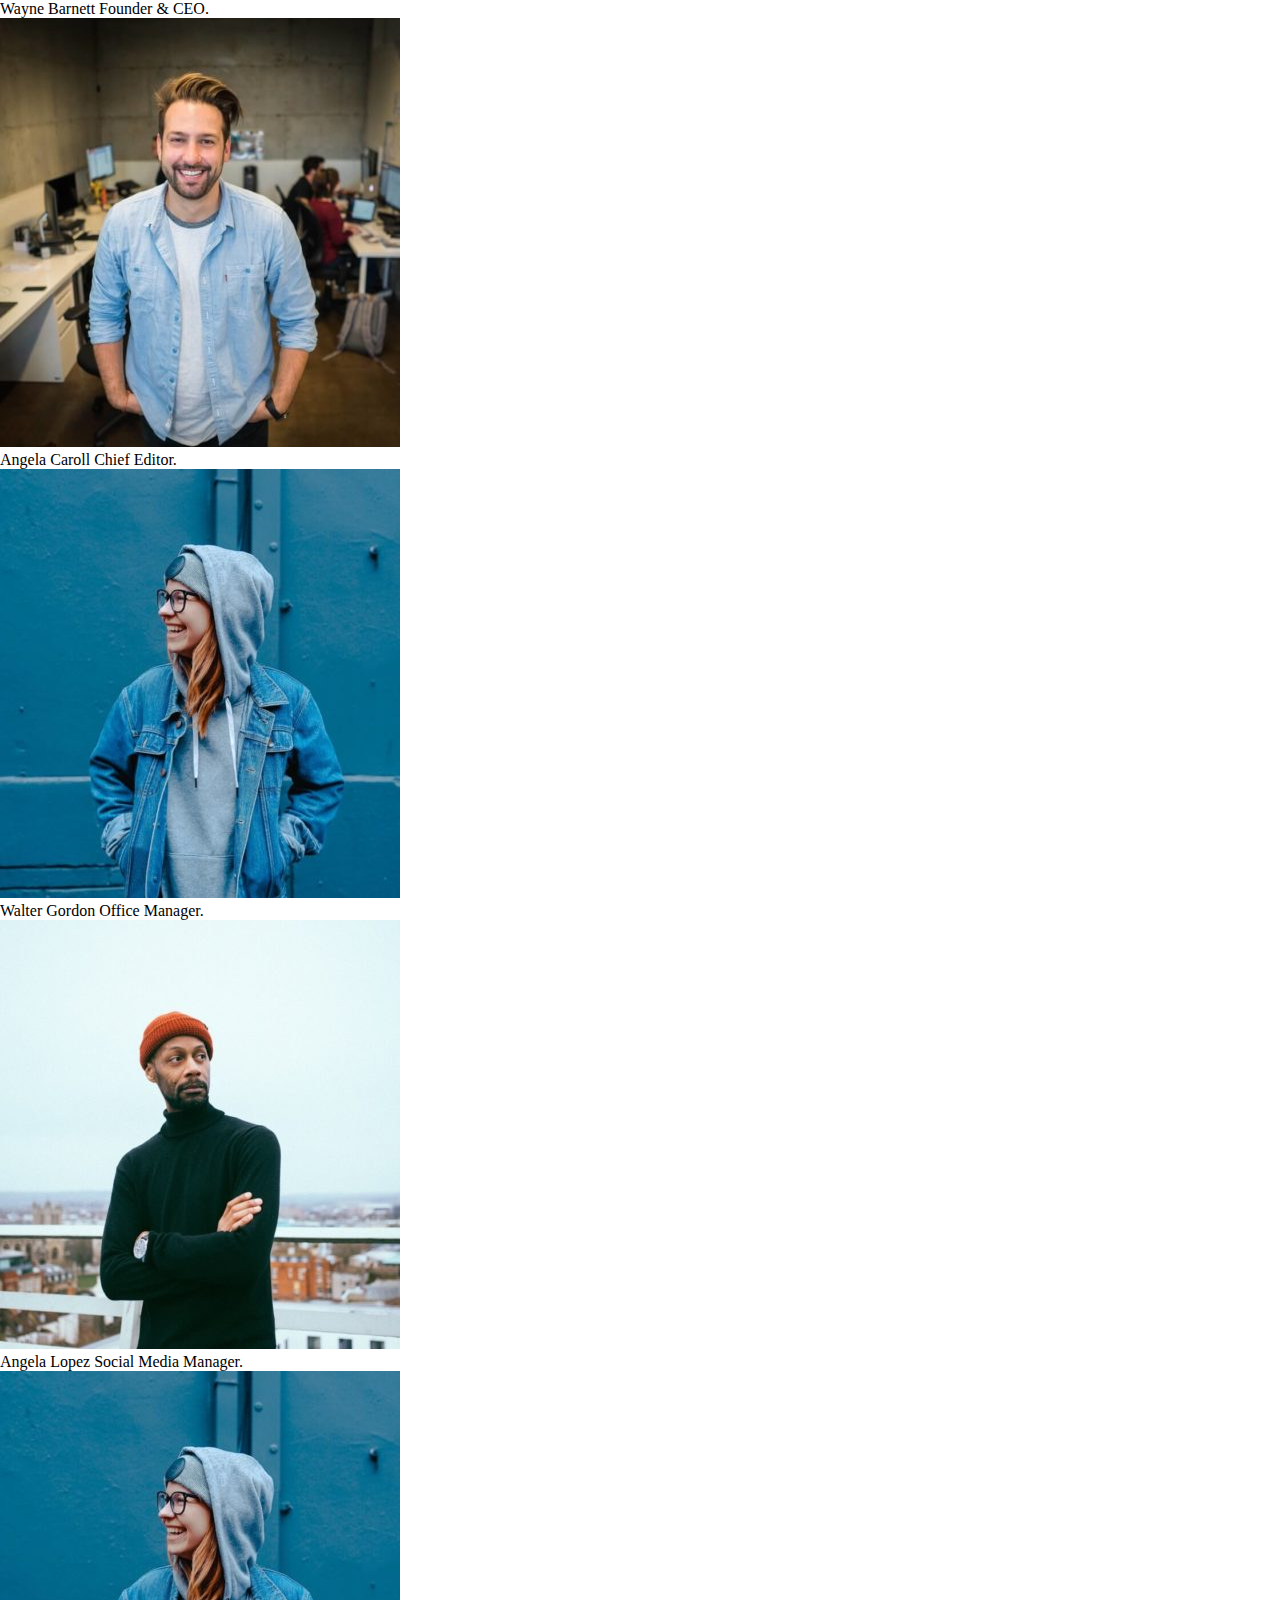
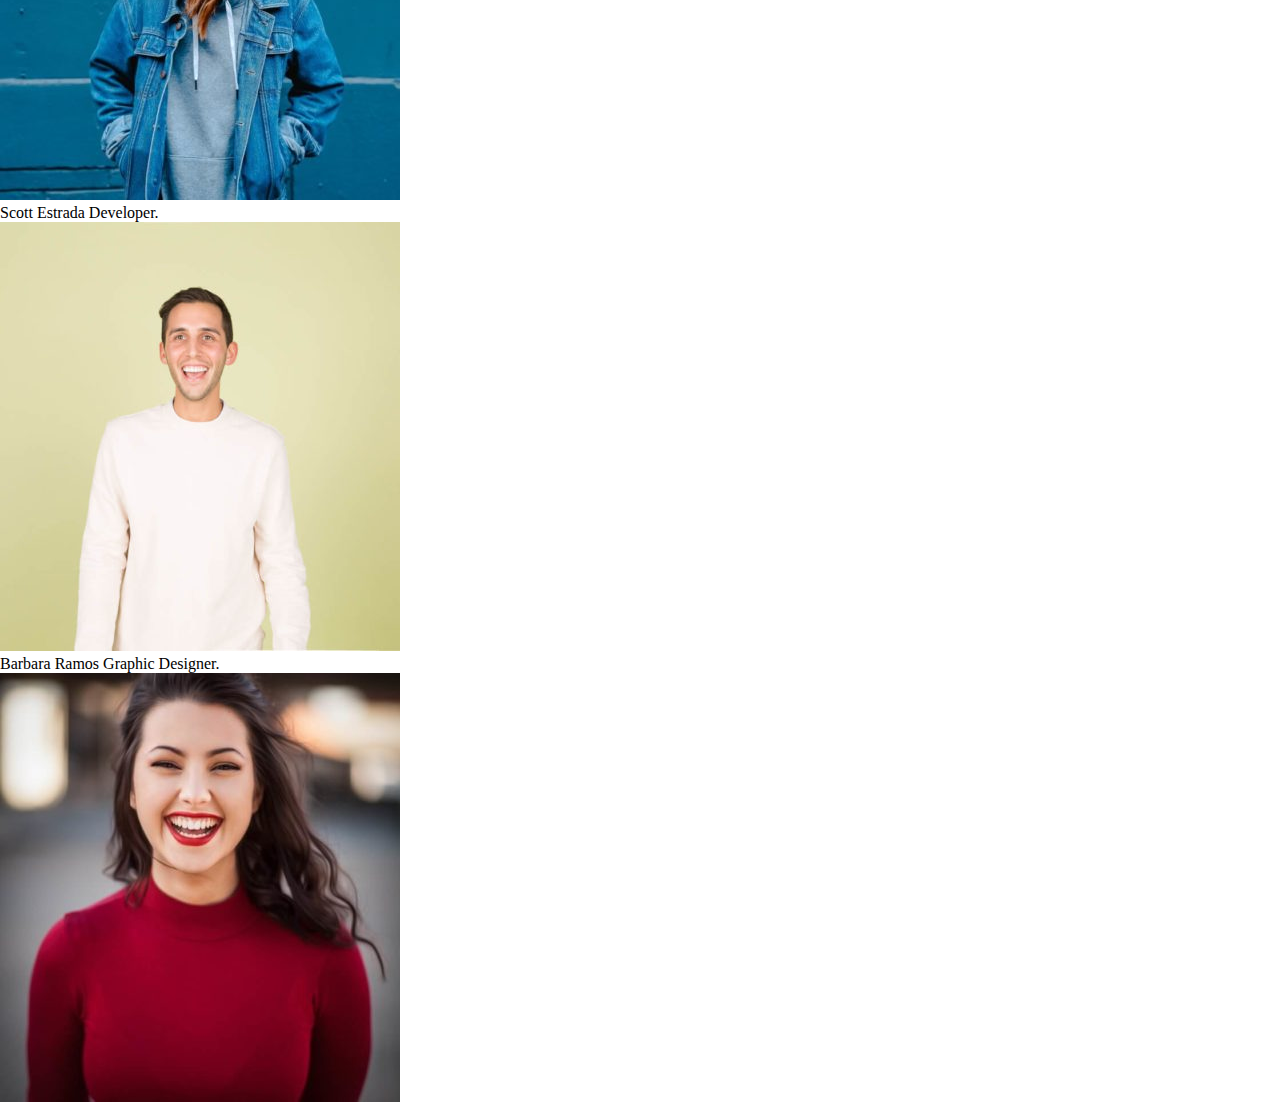
<file: bonus/index.html>
<!DOCTYPE html>
<html lang="en">

<head>
    <meta charset="UTF-8">
    <meta http-equiv="X-UA-Compatible" content="IE=edge">
    <meta name="viewport" content="width=device-width, initial-scale=1.0">
    <link rel="stylesheet" href="./css/style.css">

    <title>Our Team Bonus</title>
</head>

<body>

    <div class="container">

        <ul class="ul__list">

        </ul>

    </div>

    <script src="./js/myscript.js"></script>
</body>

</html>
</file>
<file: bonus/css/style.css>
* {
    margin: 0;
    padding: 0;
    box-sizing: border-box;
}

ul,ol,menu{
    list-style: none;
}

image{
    max-width: 100%;
}
</file>
